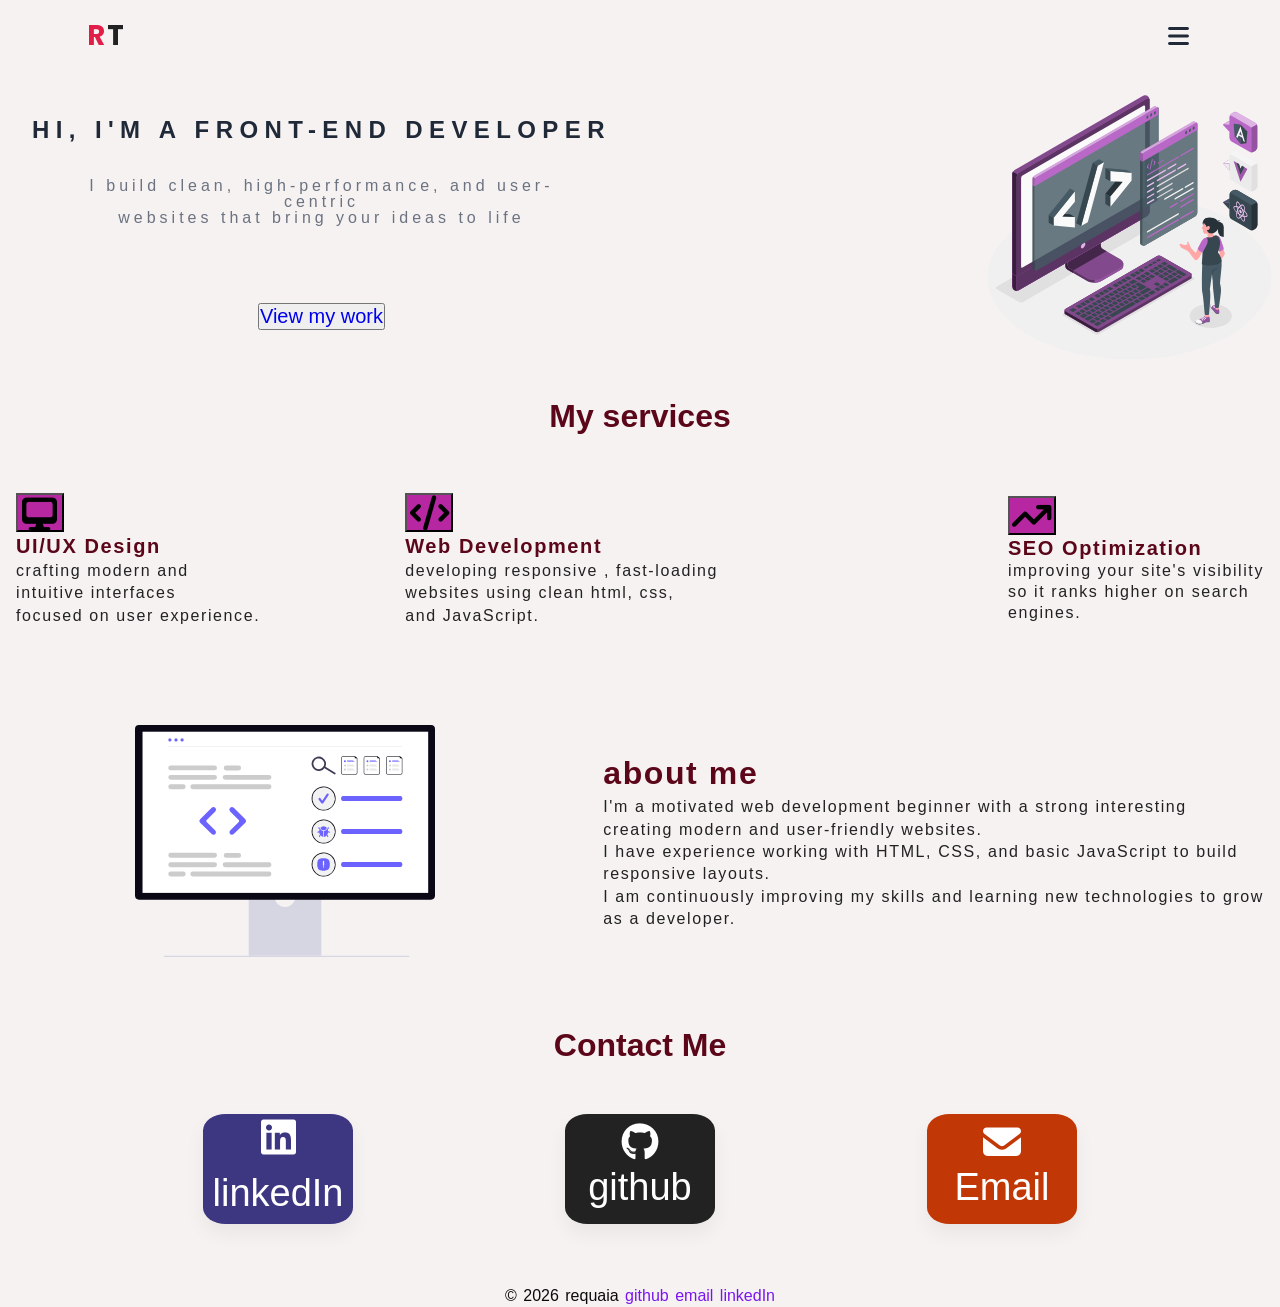
<file: index.html>
<html lang="en">
<head>
    <meta charset="UTF-8">
    <meta http-equiv="X-UA-Compatible" content="IE=edge">
    <meta name="viewport" content="width=device-width, initial-scale=1.0">
    <title>project</title>
    <link rel="stylesheet" href="style2.css">
    <link rel="stylesheet" href="css/all.min.css">
    <link rel="stylesheet" href="responsive.css">
    <link rel="stylesheet" href="https://fonts.googleapis.com/css2?family=Poppins:wght@300;400;600;700&display=swap">
</head>
<section id="home">
<body class="body">
    <header>
  <nav class="navbar">
<div class="container">
    <h1 class="logo">R<span class="logo-span">T</span></h1>
    <button class="btn"><i class="fa-solid fa-bars"></i></button>
 

</div>

<div class="logo-link">
<ul>
     <li><a href="#home">home</a></li> 
     <li><a href="#service">service</a></li>
     <li><a href="#about">about</a></li> 
     <li><a href="#contact">contact</a></li>
    <button class="btn1"><i class="fa-solid fa-xmark"></i></button>
</ul>
</div>
  </nav>  
</header>
</section>
 <section class="hero">
    <div class="hero-banner">
<h1 class="hero-title">Hi, I'm a Front-End Developer</h1>
<p class="hero-text">I build clean, high-performance, and user-centric <br> websites that bring your ideas to life</p> <br>
 <br>
  <button class="btn1">
    <a href="https://github.com/requaia-teck">View my work</a></button>
    </div>
    <img src="picture/JavaScript frameworks-amico.svg" alt="picture" width="300" height="300" class="img">
</section>
<br>
<section id="service">

<h1 class="my-service">My services</h1> <br>
<div class="web-service">
<div  class="web">
<button class="logo-service">
    <i class="fa-solid fa-desktop"></i>
</button> 
<h2 class="service-title">UI/UX Design</h2>
<p>crafting modern and <br> intuitive interfaces <br> focused on user experience.</p>
</div>
<div class="dev">
<button class="logo-service">
    <i class="fa-solid fa-code"></i>
</button>
<h2 class="service-title">Web Development</h2>
<p>developing responsive , fast-loading <br> websites  using clean html, css, <br> and JavaScript.</p>
</div>
 <br>
<div class="seo">
    <button class="logo-service">
        <i class="fa-solid fa-arrow-trend-up"></i>
    </button>
<h2 class="service-title">SEO Optimization</h2>
<p>improving your site's visibility <br> so it ranks higher on search <br> engines.</p>
</div>
</div>
</section>

<section id="about">
<div class="about"> <br>
    <img src="picture/undraw_code-review_jdgp.svg" alt="picture" width="300" height="300" class="img">

<div class="us">
    <h1 class="my-us">about me</h1>
<p>I'm a motivated web development beginner with a strong 
     interesting <br> creating modern and user-friendly websites. <br>
    I have experience working with HTML, CSS, and basic 
    JavaScript to build<br>responsive layouts. <br>
I am continuously improving my skills and learning
new technologies  to grow <br>as a developer.</p>
</div>
</div>
</section>

<section id="contact">
    


    <h1 class="contact">Contact Me</h1>
     <div class="contact-container">
        
        <a href="https://linkedin.com/in/requaia-tidagh-5b0b9139b" target="_blank" 
class="contact-card1">
<div class="icon1"> <i class="fab fa-linkedin"></i></div>
<span>linkedIn</span>
</a>

<a href="https://github.com/requaia-teck" target="_black" class="contact-card2">
    <div class="icon2"><i class="fab fa-github"></i></div>
    <span>github</span></a>


<a href="mailto:requaia.ha1996@gmail.com" target="_blank" class="contact-card3">
    <div class="icon3"><i class="fas fa-envelope"></i></div> <span>Email</span></a>
</div>
</section> <br> <br>
<footer class="footer">
<p>&#169 2026 requaia</p> &nbsp;
<div class="social">
<a href="https://github.com/requaia-teck" target="_blank" class="btnf">github</a>
<a href="mailto:requaia.ha1996@gmail.com" target="_blank" class="btnf">email</a>
<a href="https://linkedin.com/in/requaia-tidagh-5b0b9139b" target="_blank" class="btnf">linkedIn</a>

</div>
</footer>
<script src="scripp.js"></script>
</body>
</html>
</file>
<file: style2.css>
* {
margin: 0;
padding: 0;
box-sizing: border-box;
}
.body {
background: #f6f2f2;
font-size: 1rem;
line-height: 1.4;
color: #222;
font-family: sans-serif;
width: 100%;
}
a {
    text-decoration: none;
}
.logo {
    color: #e11d48;
    font-family: Poppins,sans-serif;
    font-weight: 700;
    font-size: 28px;
    letter-spacing: 2px;
}
.logo-span {
color: #222;

}
.logo:hover {
transform: scale(1.2);
color: #1f2937;
}
.logo-span:hover {
transform: (1.2);
color: #e11d48;
}
.logo-link {
display: none;
position: absolute;
top: 60px;
right: 20px;
background: white;
padding: 10px;
}
.logo-link.show-links {
  display: block;
}
.btn1 {
    font-size: 20px; }
display: none;
position: absolute;
top: 0.01;
right: 40px;
background: #e294ba;
}
.btn1.show-btn {
  display: block;
}

 .navbar {
 max-width: 1170;
 margin: 0 auto;   
}

.container {
  display: flex;
justify-content: space-between;
align-items: center;
width: 100%;
padding: 1rem 2rem;
}

.btn {
background: transparent;
border: none;
outline: none;
color: #1f2937;
font-size: 1.5rem;
transition: all 0.4s linear;
cursor: pointer;
}

.btn:hover {
transform: scale(1.2);
color: #e11d48;
}
.hero {
height: calc(100vh-62px);
display: flex;
justify-content: space-between;
align-items: center;

}
.hero-banner {
text-align: center;
color: #222;
padding: 0 2rem;

}
.hero-title {
text-transform: uppercase;
letter-spacing: 0.4rem;
font-size: 1.5rem;
margin-bottom: 2rem;
color: #1f2937;
}
.hero-text {
line-height: 1;
width: 85%;
margin: 0 auto;
margin-bottom: 2rem;
letter-spacing: 0.25rem;
color: #6b7280;

}
.link {
  background-color: rgb(220, 139, 139);
  color: #1f2937;
  transition: all 0.5 linear; 
border: 2px solid #cfd5e0;
}

.link-hover {
  transform: scale(2.5);
  background: #e11d48;
   

} 
.service {
height: auto;
display: flex;

}
.my-service {
text-align: center;
color: #5b0719;
font-size: 2rem;

margin: 0 auto;

}
.web-service {
display: flex;
justify-content: space-between;
align-items: center;
line-height: 1.3;
letter-spacing: 00.1rem;
padding: 2rem 1rem;
}
.logo-service {
background: #b727a2;
font-size: 35px;
transition: all 0.5s linear;

}
.logo-service:hover {
  transform: scale(1.2);
  color: white;
}

.service-title {
color: #5b0719;
font-size: 20px;
transition: all 0.3 linear;
}
.service-title:hover {
  transform: scale(1.1);
}

.web {
flex-direction: column;
line-height: 1.4;
}
.dev {
flex-direction: column;
line-height: 1.4;
}
.seo {
font-size: 1rem;

}
.about {
display: flex;
justify-content: space-between;
align-items: center;
padding: 2rem 1rem;
}
.us {
margin-left: 50px;
letter-spacing: 0.1rem;
line-height: 1.4;

}
.my-us {
color: #5b0719;
font-size: 2rem;

}
.contact-section {
padding: 3rem 2rem;
text-align: center;

}
.contact {
  text-align: center;
font-size: 2rem;
  color: #5b0719;
  margin-bottom: 30px;
  text-transform: capitalize;
}

.contact-container {
display: flex;
justify-content: space-evenly;
align-items: center;
padding: 1rem 1rem ;
gap: 25px;
flex-wrap: wrap;
}
.contact-card1 {
  text-decoration: none;
  align-items: center;
  display: flex;
  justify-content: center;
flex-direction: column;
font-size: 38px;
background-color: rgb(61, 54, 128);
color: white;
width: 150px;
height: 110;
border-radius: 15%;
box-shadow: 0 10px 20px rgba(0, 0, 0, 0.05);
transition: all 0.3s ease;
}
.contact-card1:hover {
transform: translateY(-10px);
box-shadow: 0 15px 30px rgba(108, 99, 255, 0.2);
}
.icon1 {
font-size: 2.5rem;
margin-bottom: 10px;

border-radius: 40%;
}
.contact-card2 {
  text-decoration: none;
  align-items: center;
  display: flex;
  justify-content: center;
flex-direction: column;
font-size: 38px; 
background-color: #222;
color: white;
width: 150px;
height: 110;
border-radius: 15%;
box-shadow: 0 10px 20px rgba(0, 0, 0, 0.05);
transition: all 0.3s ease;

}
.contact-card2:hover {
  transform: translateY(-10px);
  box-shadow: 0 15px 30px rgba(108, 99, 255, 0.2);

}
.contact-card3 {
  text-decoration: none;
  align-items: center;
  display: flex;
  justify-content: center;
flex-direction: column;
font-size: 38px; 
background-color: rgb(193, 55, 5);
color: white;
width: 150px;
height: 110;
border-radius: 15%;
box-shadow: 0 10px 20px rgba(0, 0, 0, 0.05);
transition: all 0.3s ease;

}
.contact-card3:hover {
  transform: translateY(-10px);
  box-shadow: 0 15px 30px rgba(108, 99, 255, 0.2);}
.footer {
display: flex;
justify-content: center;
word-spacing: 2;
text-align: center;
width: 80%;
margin: 0 auto;
color: rgb(11, 10, 10);
font-size: 16px;
}

.btnf {
color: rgb(123, 21, 238);
text-decoration: none;
transition: all 0.5 linear;
}
.btnf:hover {
transform: 1;
color: gray;
}
</file>
<file: responsive.css>
@media (max-width: 768px) {
.body {
background: rgb(224, 215, 198);
padding: 50px 20px;
line-height: 1.6;
}
.section {
padding: 60px 20px;

}
h1 {
font-size: 26px;

}
h2 {
font-size: 18px;
}
p {
font-size: 16px;
}
.img {
    max-width: 100%;
}
.link {
    font-size: 20px;
    background-color: #c3b5da;
    color: rgb(223, 208, 208);
    border-radius: 6px;
}
.link:hover {
background-color: #5d93c8;

}
.logo-link {
display: none;
flex-direction: column;
}
.home,
 .about {
flex-direction: column;
text-align: center;
}
.hero {
    flex-direction: column;
text-align: center;

}

.web-service {
    display: flex;
flex-direction: column;
align-items: center;
gap: 20px;
text-align: center;
}
 
.contact {
    flex-direction: column;
    text-align: center;
}
.footer {
    font-size: 14px;
}
}
</file>
